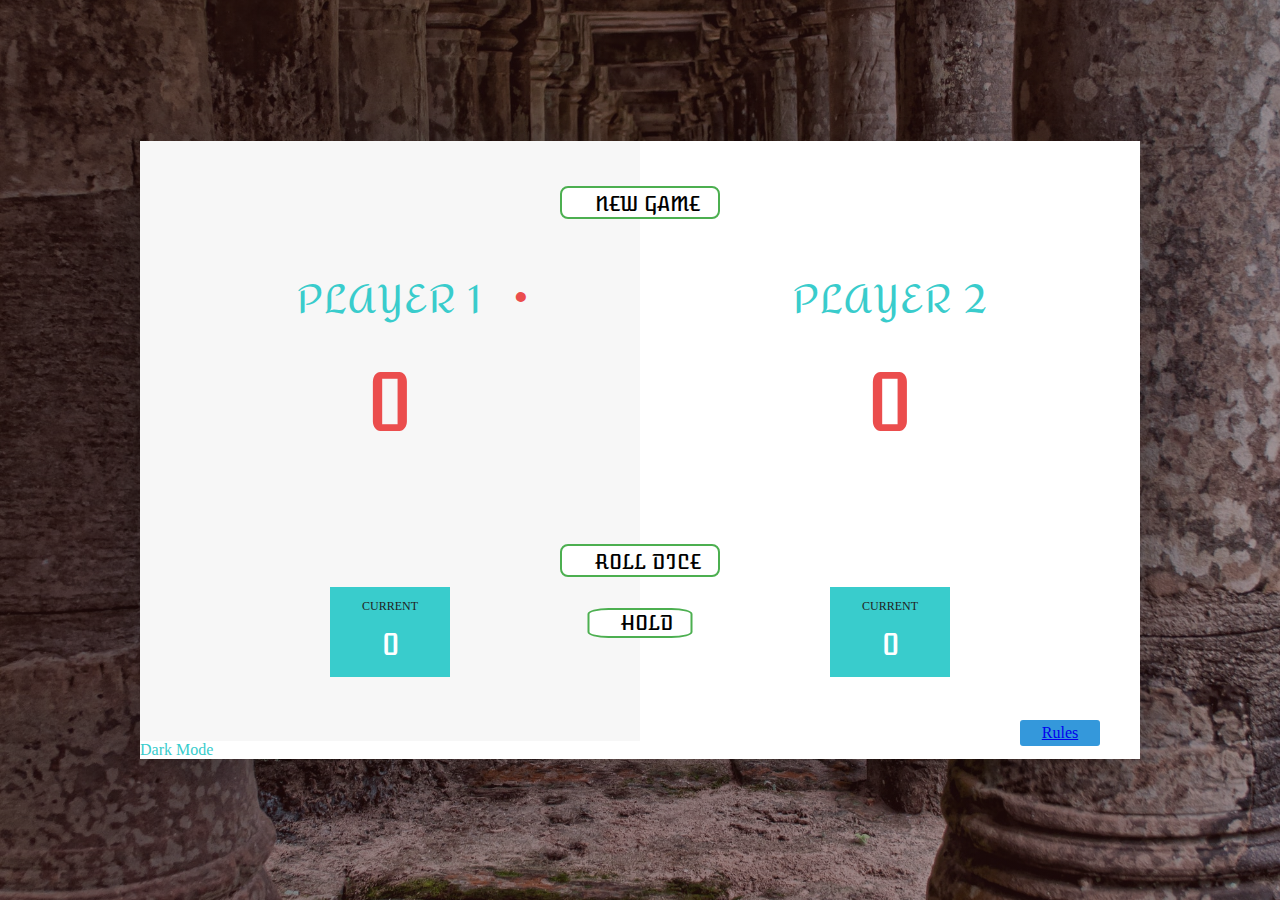
<file: index.html>
<!DOCTYPE html>
<html lang="en">
    <head>
        <meta charset="UTF-8">
        <link href='https://fonts.googleapis.com/css?family=Atomic Age' rel='stylesheet'>
        <link href='https://fonts.googleapis.com/css?family=Amita' rel='stylesheet'>
        <link href="https://fonts.googleapis.com/css?family=Lato:100,300,600" rel="stylesheet" type="text/css">
        <link href="http://code.ionicframework.com/ionicons/2.0.1/css/ionicons.min.css" rel="stylesheet" type="text/css">
        <link type="text/css" rel="stylesheet" href="style.css">
        <title>Dice Game</title>
    </head>
<!-- o based indexing-->
    <body>
        <div class="wrapper clearfix">
            <div class="player-0-panel active">
                <div class="player-name" id="name-0">Player 1</div>
                <div class="player-score" id="score-0">0</div>
                <div class="player-current-box">
                    <div class="player-current-label"><b>Current</b></div>
                    <div class="player-current-score" id="current-0">0</div>
                </div>
            </div>
            <div class="player-1-panel">
                <div class="player-name" id="name-1">Player 2</div>
                <div class="player-score" id="score-1">0</div>
                <div class="player-current-box">
                    <div class="player-current-label"><b> Current</b> </div>
                    <div class="player-current-score" id="current-1">0</div>
                </div>
            </div>

            <!-- BUTTONS             -->
            <button class="btn-new"><i class="ion-ios-plus-outline"></i>New game</button>
            <button class="btn-roll"><i class="ion-ios-loop"></i>Roll dice</button>
            <button class="btn-hold"><i class="ion-ios-download-outline"></i>Hold</button>
            <label class="dark-mode-btn" for="dark-mode-toggle">Dark Mode</label>

            <img src="dice-6.png" alt="Dice" class="dice">
            <!-- <a href="gamerules.html"><img src="rulesbutton.png" id="rulesbutton" width="500" height="40"></a> -->
            <div class="rulebutton">
              <a href="gamerules.html"><p align="center">Rules</p></a>
            </div>
        </div>

        <script type="text/javascript" src="app.js"></script>
    </body>
</html>
</file>
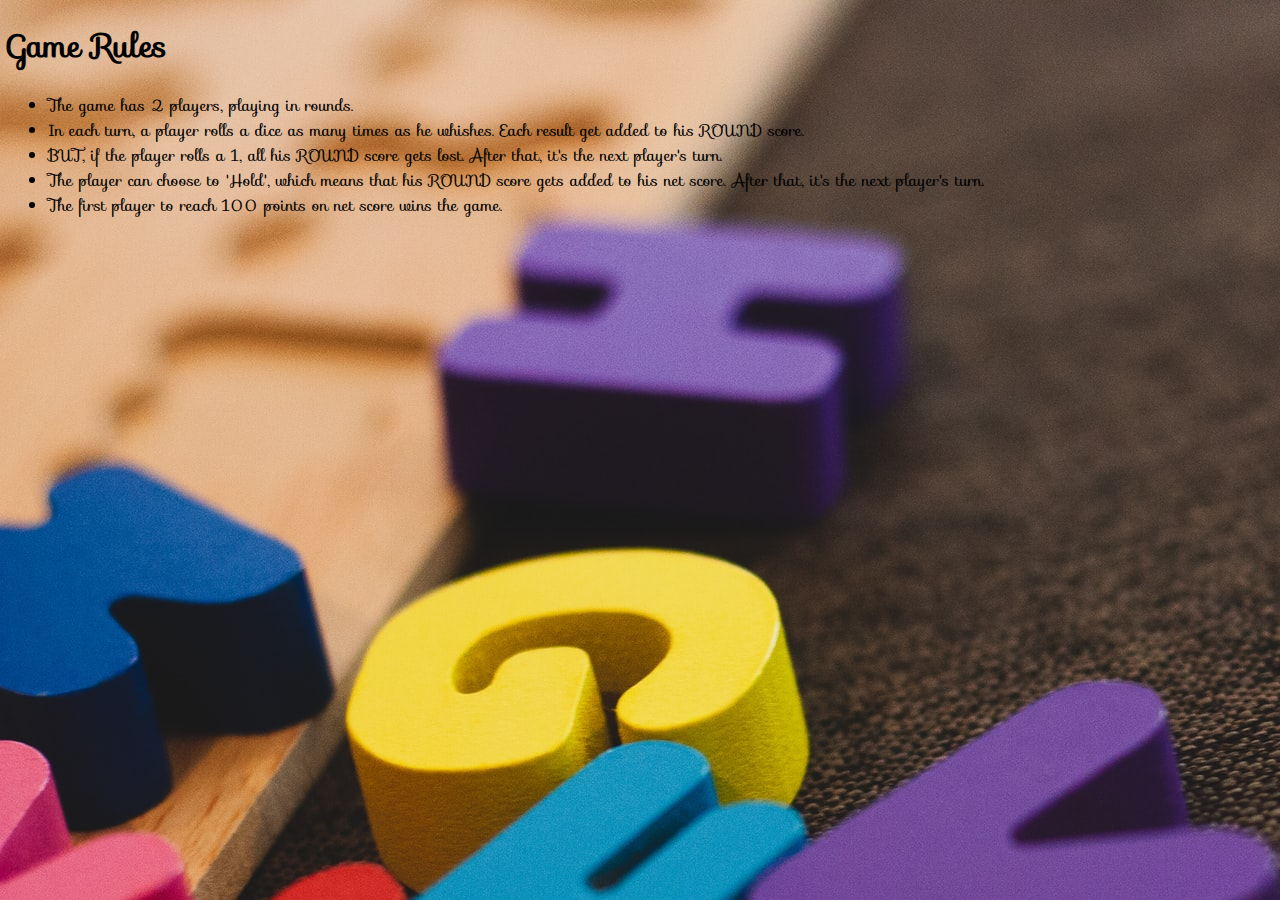
<file: gamerules.html>
<!doctype html>

<html lang="en">
<head>
  <meta charset="utf-8">

  <title>Rules|Dicey Affair</title>
  <link href='https://fonts.googleapis.com/css?family=Sofia' rel='stylesheet'>
  <style>
  body {
    background-image: url('rules_background.jpg');
    background-repeat: no-repeat;
  }
  * {
    font-family: "Sofia"
  }
  .Whole{
    display:flex
    height: 300px;
    justify-content: center;
    align-items: center;
  }

  </style>

</head>

<body>
  <!-- <script src="js/scripts.js"></script> -->
  <div class="Whole">
  <h1>Game Rules</h1>
  <div class="rules">
  <ul>
    <li>The game has 2 players, playing in rounds.</li>
    <li>In each turn, a player rolls a dice as many times as he whishes. Each result get added to his ROUND score.</li>
    <li>BUT, if the player rolls a 1, all his ROUND score gets lost. After that, it's the next player's turn.</li>
    <li>The player can choose to 'Hold', which means that his ROUND score gets added to his net score. After that, it's the next player's turn.</li>
    <li>The first player to reach 100 points on net score wins the game.</li>
  </ul>
  </div>
  </div>
</body>
</html>
</file>
<file: style.css>
/*
-------------------------------------------------------GENERAL----------------------------------------------------
*/

:root{
  --bg-color: #FFF;
  --text-color: #000;
}

#dark-mode-toggle:checked + main {
  --bg-color: #26242E;
  --text-color: #FFF;
}
* {
    margin: 0;
    padding: 0;
    box-sizing: border-box;

}

.clearfix::after {
    content: "";
    display: table;
    clear: both;
}

body {
    background-color: var(--bg-color);
    background-image: linear-gradient(rgba(62, 20, 20, 0.4), rgba(62, 20, 20, 0.4)), url(back_updated.jpg);
    background-size: cover;
    background-position: center;
    font-family: Verdana;
    font-weight: 300;
    position: relative;
    height: 100vh;
    color: #39CCCC;
}

.wrapper {
    width: 1000px;
    position: absolute;
    top: 50%;
    left: 50%;
    transform: translate(-50%, -50%);
    background-color: #fff;
    box-shadow: 0px 10px 50px rgba(0, 0, 0, 0.3);
    overflow: hidden;
}

.player-0-panel,
.player-1-panel {
    width: 50%;
    float: left;
    height: 600px;
    padding: 100px;
}



/*
----------------------------------------------------PLAYERS---------------------------------------------------
*/

.player-name {
    font-family: 'Amita','Arial';
    font-size: 40px;
    text-align: center;
    text-transform: uppercase;
    letter-spacing: 2px;
    font-weight: 100;
    margin-top: 20px;
    margin-bottom: 10px;
    position: relative;
}

.player-score {
    font-family: 'Atomic Age','Arial';
    text-align: center;
    font-size: 80px;
    font-weight: 100;
    color: #EB4D4D;
    margin-bottom: 130px;
}

.active { background-color: #f7f7f7; }
.active .player-name { font-weight: 300; }

.active .player-name::after {
    content: "\2022";
    font-size: 47px;
    position: absolute;
    color: #EB4D4D;
    top: -7px;
    right: 10px;

}

.player-current-box {
    background-color: #39CCCC;
    color: #fff;
    width: 40%;
    margin: 0 auto;
    padding: 12px;
    text-align: center;
}

.player-current-label {
    text-transform: uppercase;
    margin-bottom: 10px;
    font-size: 12px;
    color: #222;
}

.player-current-score {
    font-family: 'Atomic Age','Arial';
    font-size: 30px;
}

button {
    position: absolute;
    width: 160px;
    left: 50%;
    transform: translateX(-50%);
    color: #555;
    background: #FFF;
    border: none;
    font-family: 'Atomic Age','Arial';
    font-size: 20px;
    text-transform: uppercase;
    cursor: pointer;
    font-weight: 300;
    transition: background-color 0.3s, color 0.3s;
}

button:hover { font-weight: 600; }
button:hover {
  background-color: #4CAF50;
  color: white;
 }

button:focus {
    outline: none;
}

.rulebutton {
  background: #3498db;
  width: 80px;
  padding: 4px 0;

  position: absolute;
  right: 0px;
  bottom: 0px;
  transform: translateX(-50%) translateY(-50%);
  border-radius: 3px;

}

i {
    color: #EB4D4D;
    display: inline-block;
    margin-right: 15px;
    font-size: 32px;
    line-height: 1;
    vertical-align: text-top;
    margin-top: -4px;
    transition: margin 0.3s;
}

.btn-new {
   padding-top: 3px;
   top: 45px;
   background-color: white;
   color: black;
   border: 2px solid #4CAF50;
   border-radius: 8px;

 }
.btn-roll {
   top: 403px;
   padding-top: 3px;
   background-color: white;
   color: black;
   border: 2px solid #4CAF50;
   border-radius: 8px;
}
.btn-hold {
   top: 467px;
   padding-top: 0px;
   background-color: white;
   color: black;
   border: 2px solid #4CAF50;
   border-radius: 20%;
   width: 105px;
   vertical-align: middle;
}

.dice {
    position: absolute;
    left: 50%;
    top: 178px;
    transform: translateX(-50%);
    height: 100px;
    box-shadow: 0px 10px 60px rgba(0, 0, 0, 0.10);
}

.winner { background-color: #f7f7f7; }
.winner .player-name { font-weight: 300; color: #EB4D4D; }
</file>
